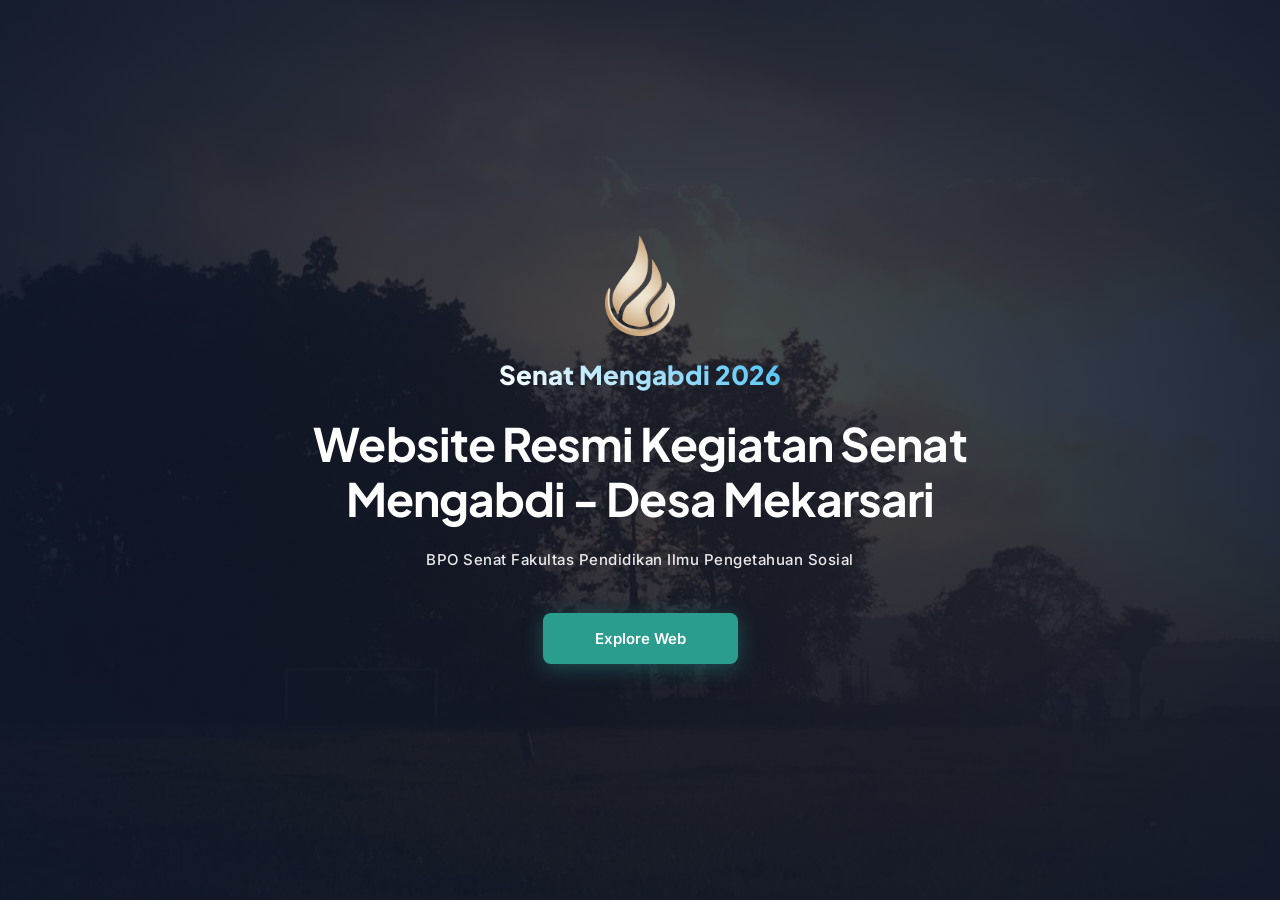
<file: index.html>
<!DOCTYPE html>
<html lang="id">
<head>
  <meta charset="UTF-8">
  <meta name="viewport" content="width=device-width, initial-scale=1.0">
  <title>WEBGIS Desa Mekarsari</title>
  <link rel="stylesheet" href="css/style.css">
</head>
<body>

  <section class="hero">
    <div class="overlay"></div>
    <div class="hero-content">
      
      <div class="hero-logo-center">
        <img src="assets/logo senat mengabdi.png" alt="Logo Senat Mengabdi" style="width: 100px; height: 100px; object-fit: contain; margin-bottom: 10px;">
        <div class="logo-text-large">Senat Mengabdi 2026</div>
      </div>

      <h2>Website Resmi Kegiatan Senat Mengabdi - Desa Mekarsari</h2>
      <p style="font-weight: 500; letter-spacing: 0.5px; color: rgba(255,255,255,0.9); margin-top: 10px;">
        BPO Senat Fakultas Pendidikan Ilmu Pengetahuan Sosial
      </p>
      
      <div class="hero-buttons" style="margin-top: 40px;">
        <a href="pages/beranda.html" class="btn-masuk-central">Explore Web</a>
      </div>
    </div>
  </section>

</body>
</html>
</file>
<file: css/style.css>
@import url('https://fonts.googleapis.com/css2?family=Inter:wght@400;500;600&family=Plus+Jakarta+Sans:wght@600;700;800&display=swap');

:root {
  --primary: #1e3a5f;
  --primary-light: #2e568a;
  --accent: #2a9d8f;
  --accent-light: #4fc3f7;
  --bg-white: #ffffff;
  --bg-gray: #f8fafc;
  --text-main: #0f172a;
  --text-muted: #64748b;
  --radius-lg: 20px;
  --radius-md: 14px;
  --radius-sm: 8px;
  --border-subtle: 1px solid rgba(15, 23, 42, 0.08);
  --shadow-sm: 0 4px 6px -1px rgba(0, 0, 0, 0.05);
  --shadow-md: 0 10px 25px -5px rgba(0, 0, 0, 0.05);
}

* {
  margin: 0;
  padding: 0;
  box-sizing: border-box;
  scroll-behavior: smooth;
}

body {
  background: var(--bg-white);
  color: var(--text-main);
  font-family: 'Inter', sans-serif;
  overflow-x: hidden;
}

h1, h2, h3, h4 {
  font-family: 'Plus Jakarta Sans', sans-serif;
  font-weight: 700;
  letter-spacing: -0.02em;
}

img {
  max-width: 100%;
  height: auto;
}

/* ==========================================================================
   STYLE HERO HALAMAN DEPAN (index.html)
   ========================================================================== */
.hero {
  min-height: 100vh;
  position: relative;
  display: flex;
  justify-content: center;
  align-items: center;
  text-align: center;
  /* KODE YANG SUDAH DIPERBAIKI DI BAWAH INI */
  background: url('../assets/BACKGROOUND/WhatsApp Image 2026-06-16 at 12.50.19 (1).jpeg') no-repeat center center/cover;
  padding: 20px;
}

.overlay {
  position: absolute;
  inset: 0;
  background: radial-gradient(circle at center, rgba(15, 23, 42, 0.75) 0%, rgba(15, 23, 42, 0.95) 100%);
  z-index: 1;
}

.hero-content {
  position: relative;
  z-index: 2;
  color: white;
  max-width: 800px;
}

.hero-logo-center {
  margin-bottom: 25px;
  display: flex;
  flex-direction: column;
  align-items: center;
  gap: 12px;
}

.hero-logo-center img {
  width: 100px;
  height: 100px;
  object-fit: contain;
}

.logo-text-large {
  font-family: 'Plus Jakarta Sans';
  font-size: 26px;
  font-weight: 800;
  background: linear-gradient(45deg, #fff, var(--accent-light));
  -webkit-background-clip: text;
  -webkit-text-fill-color: transparent;
}

.subtitle {
  color: var(--accent-light);
  font-weight: 600;
  text-transform: uppercase;
  letter-spacing: 3px;
  font-size: 12px;
  margin-bottom: 16px;
}

.hero-content h2 {
  font-size: 46px;
  line-height: 1.2;
  margin-bottom: 20px;
}

.hero-content p {
  color: rgba(255, 255, 255, 0.8);
  font-size: 15px;
  line-height: 1.8;
  margin-bottom: 35px;
}

.btn-masuk-central {
  display: inline-block;
  padding: 16px 52px;
  border-radius: var(--radius-sm);
  text-decoration: none;
  font-weight: 600;
  font-size: 15px;
  background: var(--accent);
  color: white;
  box-shadow: 0 4px 20px rgba(42, 157, 143, 0.4);
  transition: 0.2s ease-in-out;
}

.btn-masuk-central:hover {
  transform: translateY(-2px);
  background: #228074;
}

/* ==========================================================================
   STYLE NAVBAR HALAMAN INTERNAL
   ========================================================================== */
header {
  position: fixed;
  width: calc(100% - 40px);
  margin: 20px;
  top: 0;
  left: 0;
  z-index: 1000;
  backdrop-filter: blur(12px);
  background: linear-gradient(135deg, var(--primary) 0%, var(--primary-light) 100%); /* ← UBAH INI */
  border-radius: var(--radius-md);
  border: 1px solid rgba(255, 255, 255, 0.15);
  box-shadow: var(--shadow-md);
}
.navbar {
  display: flex;
  justify-content: space-between;
  align-items: center;
  padding: 14px 28px;
}

.logo-area { display: flex; align-items: center; }
.logo-placeholder-nav { display: flex; align-items: center; justify-content: center; }
.logo-placeholder-nav img { width: 38px; height: 38px; object-fit: contain; }

.logo-text {
  color: white;
  font-size: 23px; /* Ukuran teks navbar diperbesar tegas proporsional */
  font-weight: 700;
  letter-spacing: -0.01em;
  margin-left: 10px;
}

.nav-links { display: flex; gap: 20px; list-style: none; }
.nav-links a { color: rgba(255, 255, 255, 0.75); text-decoration: none; font-size: 14px; font-weight: 500; transition: 0.2s; }
.nav-links a:hover, .nav-links li.active a { color: var(--accent-light); font-weight: 600; }

/* ==========================================================================
   STYLE KONTEN UTAMA (SUBPAGE)
   ========================================================================== */
.subpage-body {
  background: var(--bg-gray);
  padding-top: 130px;
}

.main-subpage {
  max-width: 1050px; /* Acuan grid utama halaman atas */
  margin: 0 auto;
  padding: 20px 20px 40px 20px;
}

.content-section {
  background: var(--bg-white);
  padding: 36px;
  border-radius: var(--radius-lg);
  border: var(--border-subtle);
  margin-bottom: 40px;
  box-shadow: var(--shadow-sm);
}

.section-title { margin-bottom: 24px; }
.section-title h2 { font-size: 26px; color: var(--primary); margin-bottom: 6px; }
.section-title p { color: var(--text-muted); font-size: 14px; }
.paragraph-text { line-height: 1.8; font-size: 14.5px; color: #334155; }

/* Komponen Lain */
.ketuplak-card { display: flex; gap: 24px; align-items: center; background: var(--bg-gray); padding: 24px; border-radius: var(--radius-md); border: var(--border-subtle); }
.avatar-circle { width: 80px; height: 80px; background: white; border-radius: 50%; display: flex; align-items: center; justify-content: center; border: var(--border-subtle); font-size: 30px; color: var(--accent); }
.ketuplak-info h3 { font-size: 18px; }
.ketuplak-info .tag { background: var(--accent); color: white; padding: 3px 10px; font-size: 10px; border-radius: 20px; font-weight: 600; display: inline-block; margin-bottom: 6px; }
.video-box { background: #0f172a; color: rgba(255, 255, 255, 0.6); border-radius: var(--radius-md); height: 260px; display: flex; flex-direction: column; justify-content: center; align-items: center; }

.desa-description-box {
  background: var(--bg-gray);
  padding: 28px;
  border-radius: var(--radius-md);
  border: var(--border-subtle);
  line-height: 1.8;
}

/* ==========================================================================
   INTEGRASI MEGA CARD: VIDEO LANDSCAPE & DESA (SATU CARD UTUH)
   ========================================================================== */
.video-desa-mega-card {
  background: #ffffff;
  border: 1px solid rgba(15, 23, 42, 0.08);
  border-radius: 16px;
  box-shadow: 0 10px 25px -5px rgba(0, 0, 0, 0.05);
  padding: 24px;
  width: 100%;
  max-width: 1150px; 
  margin: 0 auto;
}

.mega-card-flex-container {
  display: grid;
  grid-template-columns: 1.2fr 1fr; /* Video sedikit lebih lebar agar landscape sempurna */
  gap: 24px;
  align-items: stretch; /* Memaksa tinggi area teks sama rata mengikuti tinggi video landscape */
}

.video-landscape-area, .teks-deskripsi-area {
  display: flex;
  flex-direction: column;
  border: 1px solid rgba(15, 23, 42, 0.06);
  border-radius: 10px;
  overflow: hidden;
  background: #f8fafc;
}

.area-banner-title {
  background: #1e3a5f;
  color: white;
  text-align: center;
  padding: 12px;
  font-weight: 700;
  font-size: 13px;
  letter-spacing: 0.5px;
  font-family: 'Plus Jakarta Sans', sans-serif;
}

/* Mengunci Aspek Rasio Video YouTube ke Landscape Murni (16:9) */
.video-iframe-responsive {
  position: relative;
  width: 100%;
  padding-bottom: 56.25%; /* Formula standar landscape 16:9 */
  height: 0;
  flex: 1;
}

.video-iframe-responsive iframe {
  position: absolute;
  top: 0;
  left: 0;
  width: 100%;
  height: 100%;
  border: none;
}

.teks-scroll-content {
  padding: 20px;
  display: flex;
  flex-direction: column;
  gap: 12px;
  justify-content: center; /* Membuat teks rata tengah vertikal sejajar video */
  flex: 1;
}

.teks-scroll-content p {
  font-size: 13.5px;
  color: #334155;
  line-height: 1.6;
  margin: 0 0 8px 0;
}

.desa-source-dashed {
  font-size: 11px;
  color: #64748b;
  font-style: italic;
  margin-top: 8px;
  border-top: 1px dashed rgba(15, 23, 42, 0.08);
  padding-top: 8px;
}

/* Responsif Tablet & HP */
@media (max-width: 850px) {
  .mega-card-flex-container {
    grid-template-columns: 1fr;
  }
}
}
.stats-grid { display: flex; gap: 20px; justify-content: center; flex-wrap: wrap; }
.stat-box { background: var(--bg-gray); padding: 24px; flex: 1; min-width: 220px; border-radius: var(--radius-md); text-align: center; border: var(--border-subtle); }
.stat-box h3 { font-size: 34px; color: var(--primary); margin-bottom: 4px; }
.stat-box p { font-size: 13px; color: var(--text-muted); }
.kegiatan-stack { display: flex; flex-direction: column; gap: 16px; }
.horizontal-card { background: var(--bg-gray); border: var(--border-subtle); padding: 20px; border-radius: var(--radius-md); display: flex; gap: 16px; align-items: start; }
.icon-container i { font-size: 18px; color: var(--accent); background: rgba(42, 157, 143, 0.1); padding: 10px; border-radius: var(--radius-sm); }

.activity-cards-container {
  display: flex;
  flex-direction: column;
  gap: 20px;
}

.activity-card-white {
  background: #ffffff;
  border: var(--border-subtle);
  padding: 32px;
  border-radius: var(--radius-md);
  box-shadow: 0 2px 4px rgba(0, 0, 0, 0.04);
  display: flex;
  flex-direction: column;
  gap: 16px;
}

.activity-header {
  display: flex;
  gap: 16px;
  align-items: center;
}

.activity-icon {
  width: 50px;
  height: 50px;
  display: flex;
  align-items: center;
  justify-content: center;
  background: rgba(42, 157, 143, 0.15);
  border-radius: var(--radius-md);
  flex-shrink: 0;
}

.activity-icon i {
  font-size: 24px;
  color: var(--accent);
}

.activity-header h3 {
  font-size: 18px;
  color: var(--primary);
  margin: 0;
}

.activity-content p {
  margin: 0;
  line-height: 1.7;
  color: #334155;
}

/* HEADER KEGIATAN CARD */
.kegiatan-header-section {
  background: #ffffff;
  border: var(--border-subtle);
  padding: 40px 28px;
  border-radius: var(--radius-lg);
  box-shadow: var(--shadow-sm);
  text-align: center;
  margin-bottom: 24px;
}

.kegiatan-header-section h2 {
  font-size: 48px;
  color: var(--primary);
  margin: 0;
  font-weight: 800;
  font-family: 'Plus Jakarta Sans', sans-serif;
}

/* d CARD STYLING */
.divisi-card {
  background: #ffffff;
  border: var(--border-subtle);
  padding: 32px;
  border-radius: var(--radius-lg);
  box-shadow: var(--shadow-sm);
  display: flex;
  flex-direction: column;
  gap: 24px;
  margin-bottom: 24px;
}

.divisi-card-title {
  font-size: 28px;
  color: var(--primary);
  font-weight: 700;
  font-family: 'Plus Jakarta Sans', sans-serif;
  margin: 0;
  text-align: center;
  padding-bottom: 16px;
  border-bottom: 2px solid var(--accent);
}

.kegiatan-items {
  display: flex;
  flex-direction: column;
  gap: 30px;
}

/* DIVISI STYLING */
.activity-divisi {
  display: flex;
  flex-direction: column;
  gap: 30px;
  margin-bottom: 32px;
}

.divisi-title {
  font-size: 22px;
  color: var(--primary);
  font-weight: 700;
  font-family: 'Plus Jakarta Sans', sans-serif;
  margin: 0 0 16px 0;
  padding-bottom: 12px;
  border-bottom: 2px solid var(--accent);
}

.activity-subtitle {
  font-size: 16px;
  color: var(--primary);
  font-weight: 600;
  font-family: 'Plus Jakarta Sans', sans-serif;
  margin: 0 0 20px 0;
}

/* CAROUSEL STYLING */
.carousel-container {
  display: flex;
  flex-direction: column;
  gap: 16px;
  width: 100%;
}

.carousel-wrapper {
  position: relative;
  width: 100%;
  height: 600px;
  border-radius: var(--radius-md);
  overflow: hidden;
  background: #f0f0f0;
}

.carousel-slides {
  display: flex;
  height: 100%;
  transition: transform 0.3s ease-in-out;
}

.carousel-slides img {
  width: 100%;
  height: 100%;
  object-fit: cover;
  flex-shrink: 0;
}

.carousel-nav {
  position: absolute;
  top: 50%;
  transform: translateY(-50%);
  background: rgba(0, 0, 0, 0.5);
  color: white;
  border: none;
  padding: 12px 16px;
  font-size: 20px;
  cursor: pointer;
  border-radius: var(--radius-sm);
  transition: background 0.2s;
  z-index: 10;
}

.carousel-nav:hover {
  background: rgba(0, 0, 0, 0.8);
}

.carousel-prev {
  left: 12px;
}

.carousel-next {
  right: 12px;
}

/* DOTS STYLING */
.carousel-dots {
  display: flex;
  justify-content: center;
  gap: 8px;
}

.dot {
  width: 10px;
  height: 10px;
  border-radius: 50%;
  background: #ccc;
  cursor: pointer;
  transition: background 0.2s;
}

.dot.active {
  background: var(--accent);
  width: 12px;
  height: 12px;
}
.galeri-pure-grid { display: grid; grid-template-columns: repeat(auto-fit, minmax(260px, 1fr)); gap: 20px; }
.galeri-card { position: relative; border-radius: var(--radius-md); overflow: hidden; border: var(--border-subtle); aspect-ratio: 4 / 3; }
.galeri-card img { width: 100%; height: 100%; object-fit: cover; transition: 0.3s; }
.galeri-card:hover img { transform: scale(1.04); }
.galeri-text { position: absolute; bottom: 0; width: 100%; background: linear-gradient(transparent, rgba(0,0,0,0.85)); color: white; padding: 12px; font-size: 13px; text-align: center; }

/* ==========================================================================
   PENGAMEN UTAMA PORTAL PETA (MENGEMBALIKAN FUNGSI MAP)
   ========================================================================== */
.map-container { display: grid; grid-template-columns: 280px 1fr; gap: 20px; }
.map-sidebar { background: var(--bg-gray); padding: 20px; border-radius: var(--radius-md); border: var(--border-subtle); }
.map-sidebar h3 { font-size: 15px; margin-bottom: 10px; }
.map-sidebar ul { list-style: none; font-size: 13px; }
.map-sidebar li { padding: 6px 0; border-bottom: 1px solid rgba(0,0,0,0.04); }

/* Peta Wajib Dikunci Tinggi Ukurannya di Sini */
#map { 
  width: 100%; 
  height: 500px !important; 
  border-radius: var(--radius-md); 
  border: var(--border-subtle); 
  box-shadow: var(--shadow-sm);
  background: #e5e7eb;
  margin-bottom: 24px;
}

/* ==========================================================================
   WEATHER DISPLAY SECTION - BAWAH PETA
   ========================================================================== */
.weather-display {
  margin-top: 30px;
  animation: slideInUp 0.6s ease-out;
}

.weather-container {
  background: linear-gradient(135deg, var(--primary) 0%, var(--primary-light) 100%);
  border-radius: var(--radius-lg);
  padding: 20px;
  color: white;
  box-shadow: var(--shadow-md);
}

.weather-header {
  display: flex;
  justify-content: space-between;
  align-items: center;
  margin-bottom: 16px;
  padding-bottom: 12px;
  border-bottom: 1px solid rgba(255, 255, 255, 0.3);
  gap: 12px;
}

.weather-header h3 {
  font-size: 16px;
  margin: 0;
  color: white;
  font-family: 'Plus Jakarta Sans', sans-serif;
  font-weight: 700;
}

.weather-time {
  font-size: 11px;
  color: rgba(255, 255, 255, 0.8);
  font-weight: 500;
  white-space: nowrap;
  flex-shrink: 0;
}

.weather-grid {
  display: grid;
  grid-template-columns: repeat(3, 1fr);
  gap: 12px;
}

.weather-card {
  background: rgba(255, 255, 255, 0.1);
  border: 1px solid rgba(255, 255, 255, 0.25);
  border-radius: var(--radius-md);
  padding: 14px 16px;
  display: flex;
  align-items: center;
  gap: 12px;
  transition: all 0.3s ease;
}

.weather-card:hover {
  background: rgba(255, 255, 255, 0.18);
  transform: translateY(-2px);
}

.weather-icon {
  width: 42px;
  height: 42px;
  border-radius: var(--radius-sm);
  display: flex;
  align-items: center;
  justify-content: center;
  flex-shrink: 0;
}

.weather-svg {
  width: 22px;
  height: 22px;
  stroke-width: 2;
}

.temperature-card .weather-icon { background: rgba(255, 107, 107, 0.25); }
.temperature-card .weather-svg  { color: #ef5350; }

.condition-card .weather-icon   { background: rgba(255, 193, 7, 0.2); }
.condition-card .weather-svg    { color: #fbc02d; }

.humidity-card .weather-icon    { background: rgba(79, 195, 247, 0.2); }
.humidity-card .weather-svg     { color: #29b6f6; }

.wind-card .weather-icon        { background: rgba(42, 157, 143, 0.2); }
.wind-card .weather-svg         { color: #26897b; }

.uv-card .weather-icon          { background: rgba(255, 152, 0, 0.2); }
.uv-card .weather-svg           { color: #f57c00; }

.visibility-card .weather-icon  { background: rgba(76, 175, 80, 0.2); }
.visibility-card .weather-svg   { color: #388e3c; }

.weather-info {
  display: flex;
  flex-direction: column;
  gap: 3px;
  min-width: 0;
}

.weather-label {
  font-size: 10px;
  color: rgba(255, 255, 255, 0.75);
  font-weight: 600;
  text-transform: uppercase;
  letter-spacing: 0.8px;
  white-space: nowrap;
}

.weather-value {
  font-size: 14px;
  font-weight: 700;
  color: white;
  font-family: 'Plus Jakarta Sans', sans-serif;
  white-space: nowrap;
}

@keyframes slideInUp {
  from { opacity: 0; transform: translateY(20px); }
  to   { opacity: 1; transform: translateY(0); }
}

@media (max-width: 768px) {
  .weather-grid {
    grid-template-columns: repeat(2, 1fr);
  }

  .weather-header {
    flex-direction: column;
    align-items: flex-start;
    gap: 4px;
  }

  .weather-card {
    padding: 12px 14px;
  }
}
/* ==========================================================================
   STYLE FOOTER FINAL: FIXED & AMAN
   ========================================================================== */
.site-footer {
  /* match header / weather card blue theme */
  background: linear-gradient(135deg, var(--primary) 0%, var(--primary-light) 100%);
  padding: 20px 0;
  width: 100%;
  border-top: 1px solid rgba(255, 255, 255, 0.06);
}

.footer-container {
  max-width: 100% !important; /* Paksa container melebar 100% memenuhi monitor */
  margin: 0;                  /* Hilangkan auto margin agar tidak berada di tengah */
  padding-top: 0;
  padding-bottom: 0;
  padding-right: 40px;        /* Jarak aman untuk teks sebelah kanan */
  padding-left: 0 !important; /* KUNCI UTAMA: Biar kartu putih mepet 0px ke kiri layar */
  display: flex;
  justify-content: space-between; 
  align-items: center;
  flex-wrap: wrap;
  gap: 40px;                  /* Jarak antara kartu dengan teks kanan */
  width: 100%;
}

/* Kartu Putih Ramping */
.footer-white-badge {
  background: #ffffff !important;
  padding: 16px 20px;
  border-radius: 14px;
  display: flex;
  flex-direction: column;
  gap: 12px;
  width: 100%;
  max-width: 390px;    
  box-shadow: 0 8px 20px rgba(0, 0, 0, 0.15);
  margin-left: 0 !important; /* Paksa nempel kiri di dalam container */
}

/* Kartu Putih Ramping */
.footer-white-badge {
  background: #ffffff !important;
  padding: 16px 24px;
  /* Mengubah border-radius agar bagian kiri atas & bawah rata tegak lurus dengan pinggiran layar */
  border-radius: 0 14px 14px 0 !important; 
  display: flex;
  flex-direction: column;
  gap: 12px;
  width: 100%;
  max-width: 410px;    
  box-shadow: 5px 8px 20px rgba(0, 0, 0, 0.15);
  margin-left: 0 !important;  /* Memastikan menempel total tanpa celah */
}
/* Ini khusus untuk baris logo kecil di bawah (BPO & UPI) */
.badge-row {
  display: flex;
  align-items: center;
  gap: 14px;
}

/* CSS ini dikunci HANYA untuk dua logo kecil di bawah */
.badge-row img, 
.badge-row img.upi-size {
  width: 55px !important; 
  height: 55px !important;
  object-fit: contain !important;
  flex-shrink: 0;
}

.badge-text h4 {
  font-size: 14px;
  color: #0f172a;
  font-weight: 700;
  font-family: 'Plus Jakarta Sans', sans-serif;
  margin: 0;
  line-height: 1.3;
}

.badge-text p {
  font-size: 11.5px;
  color: #64748b;
  font-weight: 500;
  margin: 0;
}

.badge-cp-right {
  display: flex;
  flex-direction: column;
  gap: 8px;
  text-align: left;
}

.badge-cp-item {
  display: flex;
  flex-direction: column;
  gap: 4px;
}

.badge-cp-item span { font-size: 11px; color: rgba(255,255,255,0.8); display: block; font-weight: 600; }
.badge-cp-item a { color: rgba(255,255,255,0.9); font-size: 13px; text-decoration: none; font-weight: 600; display: flex; align-items: center; gap: 6px; transition: 0.2s; }
.badge-cp-item a:hover { color: var(--accent-light); }

/* Teks Informasi Samping */
.footer-meta-outside {
  color: rgba(255, 255, 255, 0.9);
  font-size: 12.5px;
  line-height: 1.6;
  max-width: 500px;
  text-align: left;
}

/* Garis & Teks Copyright Paling Bawah */
.bottom-copyright-dark {
  width: 100%;
  text-align: center;
  border-top: 1px solid rgba(255, 255, 255, 0.06);
  margin-top: 15px;
  padding-top: 15px;
  font-size: 11px;
  color: rgba(255, 255, 255, 0.85);
}

.fade-in { animation: fadeIn 0.5s ease-out; }
@keyframes fadeIn { from { opacity: 0; transform: translateY(10px); } to { opacity: 1; transform: translateY(0); } }

/* Styling Tambahan Carousel Beranda */
.slide-item {
  width: 100%;
  height: 100%;
  flex-shrink: 0;
  position: relative;
}

.slide-item a {
  display: block;
  width: 100%;
  height: 100%;
}

.slide-title-overlay {
  position: absolute;
  top: 0;
  left: 0;
  width: 100%;
  background: rgba(15, 44, 59, 0.85);
  color: #ffffff;
  padding: 8px 12px;
  font-size: 12px;
  font-weight: 600;
  text-align: center;
  z-index: 5;
  font-family: 'Plus Jakarta Sans', sans-serif;
  letter-spacing: 0.5px;
}
/* ==========================================================================
   STYLE CAROUSEL GALERI FULL-SCREEN / FULL-WIDTH 100% MONITOR
   ========================================================================== */

/* Wrapper utama halaman galeri melompati pembatas max-width */
.galeri-fullpage-wrapper {
  width: 100%;
  margin-top: 20px;
  padding-bottom: 60px;
}

/* Saf/Baris per divisi kegiatan */
.galeri-saf-row {
  width: 100%;
  padding: 50px 0;
  display: flex;
  flex-direction: column;
  align-items: center;
  border-bottom: 1px solid rgba(15, 23, 42, 0.06);
}

/* Container slider wajib 100% tanpa padding kanan-kiri */
.carousel-container-full {
  width: 100%;
  position: relative;
  display: flex;
  flex-direction: column;
  gap: 20px;
}

/* Pembungkus area foto bertingkat murni landscape */
.carousel-wrapper-full {
  position: relative;
  width: 100%;
  height: 640px; /* Kunci tinggi display foto agar seragam di layar monitor */
  overflow: hidden;
  box-shadow: 0 10px 30px rgba(0,0,0,0.1);
}

/* Track geser foto baris horizontal */
.carousel-slides-full {
  display: flex;
  height: 100%;
  width: 100%;
  transition: transform 0.4s cubic-bezier(0.25, 1, 0.5, 1);
}

/* Item per lembar foto */
.slide-item-full {
  width: 100%;
  height: 100%;
  flex-shrink: 0;
  position: relative;
}

/* Foto diatur penuh dan dipotong proporsional modern */
.slide-item-full img {
  width: 100%;
  height: 100%;
  object-fit: cover;
  pointer-events: none;
}

/* JUDUL OVERLAY DI BAGIAN ATAS DALAM FOTO */
.slide-header-overlay {
  position: absolute;
  top: 0;
  left: 0;
  width: 100%;
  /* Gradasi gelap dari atas ke bawah agar teks putih terbaca sangat jelas */
  background: linear-gradient(to bottom, rgba(15, 30, 54, 0.9) 0%, rgba(15, 30, 54, 0.4) 70%, transparent 100%);
  color: #ffffff;
  padding: 24px 40px;
  font-family: 'Plus Jakarta Sans', sans-serif;
  font-size: 22px;
  font-weight: 700;
  letter-spacing: 0.5px;
  z-index: 10;
  text-shadow: 0 2px 4px rgba(0,0,0,0.5);
}

/* TOMBOL NAVIGASI PANAH KANAN KIRI */
.nav-full {
  position: absolute;
  top: 50%;
  transform: translateY(-50%);
  background: rgba(30, 58, 95, 0.7); /* Warna primary transparan */
  backdrop-filter: blur(4px);
  color: #ffffff;
  border: 1px solid rgba(255,255,255,0.2);
  width: 50px;
  height: 60px;
  font-size: 22px;
  cursor: pointer;
  z-index: 15;
  transition: all 0.2s ease;
  display: flex;
  align-items: center;
  justify-content: center;
}

.nav-full:hover {
  background: rgba(42, 157, 143, 0.9); /* Berubah warna accent saat dihover */
  width: 55px;
}

.prev-full { left: 0; border-radius: 0 8px 8px 0; }
.next-full { right: 0; border-radius: 8px 0 0 8px; }

/* INDIKATOR BULATAN DOTS BAWAH FOTO */
.dots-container-full {
  display: flex;
  justify-content: center;
  align-items: center;
  gap: 10px;
  width: 100%;
}

.dots-container-full .dot-f {
  width: 12px;
  height: 12px;
  border-radius: 50%;
  background: rgba(15, 23, 42, 0.2);
  cursor: pointer;
  transition: all 0.2s ease;
}

.dots-container-full .dot-f.active {
  background: var(--accent); /* Warna aktif hijau toska */
  transform: scale(1.2);
  box-shadow: 0 0 8px rgba(42, 157, 143, 0.5);
}

/* ==========================================================================
   WARNA LATAR BELAKANG UNTUK TIAP SAF / BARIS FOTO
   ========================================================================== */
.row-bg-blue  { background-color: #f1f5f9; } /* Abu-abu kebiruan terang */
.row-bg-green { background-color: #f0fdf4; } /* Hijau mint super lembut */

/* Responsif Layar Monitor Kecil / Tablet / HP */
@media (max-width: 900px) {
  .carousel-wrapper-full { height: 450px; }
  .slide-header-overlay { font-size: 18px; padding: 16px 20px; }
}
@media (max-width: 600px) {
  .carousel-wrapper-full { height: 320px; }
  .slide-header-overlay { font-size: 14px; padding: 12px 15px; }
  .nav-full { width: 35px; height: 45px; font-size: 14px; }
}
/* ==========================================================================
   STYLE TAMBAHAN: INFORMASI GESER DAN VALIDASI 15 DOTS GALERI
   ========================================================================== */

/* Komponen Teks Informasi Geser di Atas Slider */
.info-geser-nav {
  width: 100%;
  max-width: 1150px;
  margin: 0 auto 8px auto;
  padding: 0 40px;
  font-size: 13px;
  color: var(--text-muted);
  font-weight: 500;
  display: flex;
  align-items: center;
  gap: 8px;
  letter-spacing: 0.3px;
}

.info-geser-nav i {
  color: var(--accent);
  animation: handPulse 1.5s infinite ease-in-out;
}

/* Kustomisasi Dots Container agar menampung 15 bulatan dengan rapi */
.dots-container-full {
  display: flex;
  justify-content: center;
  align-items: center;
  gap: 6px;
  width: 100%;
  padding: 10px 20px;
  flex-wrap: wrap; /* Mengamankan dots agar turun otomatis jika layar HP terlalu kecil */
}

.dots-container-full .dot-f {
  width: 10px;
  height: 10px;
  border-radius: 50%;
  background: rgba(15, 23, 42, 0.15);
  cursor: pointer;
  transition: all 0.25s cubic-bezier(0.4, 0, 0.2, 1);
}

.dots-container-full .dot-f.active {
  background: var(--accent) !important;
  transform: scale(1.25);
  width: 18px; /* Membuat bentuk dot aktif menjadi lonjong modern */
  border-radius: 6px;
}

/* Animasi mengayun ikon tangan petunjuk */
@keyframes handPulse {
  0%, 100% { transform: translateY(0) scale(1); opacity: 0.8; }
  50% { transform: translateY(-2px) scale(1.1); opacity: 1; }
}

/* Optimalisasi jarak render monitor HP */
@media (max-width: 768px) {
  .info-geser-nav {
    padding: 0 20px;
    font-size: 11px;
  }
  .dots-container-full .dot-f {
    width: 8px;
    height: 8px;
  }
  .dots-container-full .dot-f.active {
    width: 14px;
  }
}

/* ==========================================================================
   STYLE LAYOUT MAP & LEGENDA KUSTOM CSS
   ========================================================================== */

/* Wrapper pembungkus agar map dan legenda berdampingan horizontal */
.map-layout-container {
  display: flex;
  gap: 20px;
  width: 100%;
  height: 600px; /* Tinggi seragam */
  margin-top: 20px;
}

/* Set lebar peta agar fleksibel mengambil sisa ruang */
#map {
  flex: 1;
  height: 100%;
  border-radius: var(--radius-md);
  border: var(--border-subtle);
  box-shadow: var(--shadow-sm);
  z-index: 1;
}

/* Panel Legenda Kustom di Samping Peta */
.custom-legend-panel {
  width: 320px;
  height: 100%;
  background: var(--bg-white);
  border-radius: var(--radius-md);
  border: var(--border-subtle);
  box-shadow: var(--shadow-md);
  display: flex;
  flex-direction: column;
  overflow: hidden;
  font-family: 'Inter', sans-serif;
}

/* Bagian Atas Legenda */
.legend-header {
  padding: 20px;
  background: var(--primary);
  color: #ffffff;
}

.legend-header h3 {
  font-family: 'Plus Jakarta Sans', sans-serif;
  font-size: 16px;
  font-weight: 700;
  margin-bottom: 4px;
  display: flex;
  align-items: center;
  gap: 8px;
}

.legend-header p {
  font-size: 12px;
  color: rgba(255, 255, 255, 0.75);
}

/* Bagian Isi Kontrol Layer */
.legend-body {
  padding: 20px;
  overflow-y: auto;
  display: flex;
  flex-direction: column;
  gap: 20px;
}

.legend-group h4 {
  font-size: 13px;
  font-weight: 600;
  color: var(--text-main);
  margin-bottom: 10px;
  text-transform: uppercase;
  letter-spacing: 0.5px;
  border-bottom: 2px solid #f1f5f9;
  padding-bottom: 5px;
}

/* Item Opsi Kontrol (Label) */
.control-item {
  display: flex;
  align-items: center;
  gap: 10px;
  font-size: 13.5px;
  color: #334155;
  padding: 8px 6px;
  cursor: pointer;
  border-radius: var(--radius-sm);
  transition: background 0.2s;
}

.control-item:hover {
  background: #f8fafc;
}

/* Styling Elemen Kotak/Bulatan Indikator Simbol Legenda */
.custom-checkbox {
  width: 16px;
  height: 16px;
  border: 2px solid #cbd5e1;
  border-radius: 4px;
  display: inline-block;
}

.custom-radio {
  width: 16px;
  height: 16px;
  border: 2px solid var(--primary);
  border-radius: 50%;
  display: inline-block;
}

/* Mengubah visual saat input tercentang */
input[type="checkbox"]:checked + .custom-checkbox {
  background-color: var(--accent);
  border-color: var(--accent);
}

input[type="radio"]:checked + .custom-radio {
  background-color: var(--primary);
  box-shadow: inset 0 0 0 3px #ffffff;
}

.custom-checkbox-marker {
  font-size: 14px;
}

/* Sembunyikan elemen input bawaan browser agar hanya simbol CSS kita yang muncul */
.control-item input {
  display: none;
}

/* Responsivitas pada layar handphone/tablet (Legenda pindah ke bawah peta) */
@media (max-width: 992px) {
  .map-layout-container {
    flex-direction: column;
    height: auto;
  }
  #map {
    height: 450px;
    width: 100%;
  }
  .custom-legend-panel {
    width: 100%;
    height: auto;
  }
}
/* Styling tombol checkbox tematik agar berbentuk opsi lingkaran seragam basemap */
.custom-radio-checkbox {
  width: 16px;
  height: 16px;
  border: 2px solid var(--primary);
  border-radius: 50%;
  display: inline-block;
  position: relative;
  transition: all 0.2s ease;
}

/* Penanda isi lingkaran saat dicentang aktif */
input[type="checkbox"]:checked + .custom-radio-checkbox {
  background-color: var(--primary);
  box-shadow: inset 0 0 0 3px #ffffff;
}
<style>
    .divisi-card-small {
      background: #ffffff; 
      border: 1px solid rgba(15, 23, 42, 0.08); 
      border-radius: 12px; 
      padding: 16px; 
      box-shadow: 0 4px 6px -1px rgba(0, 0, 0, 0.05); 
      display: flex; 
      flex-direction: column; 
      gap: 14px;
    }
    .divisi-title-box {
      background: linear-gradient(135deg, #1e3a5f 0%, #2e568a 100%); 
      color: white; 
      text-align: center; 
      padding: 10px; 
      border-radius: 6px; 
      font-weight: 700; 
      font-size: 13px; 
      width: 100%; 
      letter-spacing: 0.5px; 
      font-family: 'Plus Jakarta Sans', sans-serif;
    }
    @media (max-width: 992px) {
      .galeri-pure-grid { grid-template-columns: repeat(2, 1fr) !important; }
    }
    @media (max-width: 600px) {
      .galeri-pure-grid { grid-template-columns: 1fr !important; }
    }
    
/* ==========================================================================
   COMPREHENSIVE RESPONSIVE MEDIA QUERIES FOR ALL DEVICES
   ========================================================================== */

/* ===== MOBILE PORTRAIT (320px - 480px) ===== */
@media (max-width: 480px) {
  /* Header & Navigation */
  header {
    width: calc(100% - 16px);
    margin: 8px;
    padding: 0;
  }
  
  .navbar {
    padding: 10px 12px;
    flex-direction: column;
    gap: 10px;
    align-items: center;
  }
  
  .logo-area {
    width: 100%;
    justify-content: center;
    flex-wrap: wrap;
  }
  
  .logo-placeholder-nav img {
    width: 32px !important;
    height: 32px !important;
  }
  
  .logo-text {
    font-size: 14px;
    margin-left: 6px;
    white-space: nowrap;
    overflow: hidden;
    text-overflow: ellipsis;
  }
  
  .nav-links {
    gap: 6px;
    font-size: 11px;
    flex-wrap: wrap;
    justify-content: center;
    width: 100%;
  }
  
  .nav-links li {
    flex: 0 1 auto;
  }
  
  .nav-links a {
    padding: 4px 8px;
    border-radius: 4px;
    transition: 0.2s;
  }
  
  .nav-links a:hover, .nav-links li.active a {
    background: rgba(255, 255, 255, 0.1);
  }
  
  /* Main Content */
  .subpage-body {
    padding-top: 100px;
  }
  
  .main-subpage {
    padding: 12px 12px 20px 12px;
  }
  
  /* Video Section */
  .video-intro-section {
    padding: 20px !important;
    gap: 20px !important;
    flex-direction: column !important;
  }
  
  .video-explanation h3 {
    font-size: 14px !important;
  }
  
  .paragraph-text {
    font-size: 12px !important;
  }
  
  /* Section Titles */
  .content-section {
    padding: 16px;
    margin-bottom: 20px;
  }
  
  .section-title h2 {
    font-size: 18px;
  }
  
  /* Carousel */
  .carousel-wrapper {
    height: 200px !important;
  }
  
  .carousel-nav {
    padding: 8px 12px;
    font-size: 14px;
  }
  
  .slide-title-overlay {
    font-size: 10px;
    padding: 6px 8px;
  }
  
  /* Hero */
  .hero-content h2 {
    font-size: 24px;
  }
  
  .hero-content p {
    font-size: 12px;
  }
  
  .btn-masuk-central {
    padding: 12px 28px;
    font-size: 12px;
  }
  
  /* Card Layouts */
  .gambaran-umum-box {
    padding: 16px !important;
    gap: 16px !important;
  }
  
  .logo-circle-inner {
    width: 140px !important;
    height: 140px !important;
  }
  
  .avatar-circle {
    width: 120px !important;
    height: 120px !important;
  }
  
  /* Footer */
  .footer-container {
    padding-right: 16px;
    gap: 16px;
    flex-direction: column;
  }
  
  .footer-white-badge {
    max-width: 100%;
    border-radius: 12px 12px 12px 12px !important;
  }
  
  .badge-row img {
    width: 45px !important;
    height: 45px !important;
  }
  
  /* Map Layout - Mobile */
  .map-layout-container {
    flex-direction: column;
    height: auto;
    gap: 12px;
  }
  
  #map {
    height: 250px !important;
    width: 100% !important;
  }
  
  .custom-legend-panel {
    width: 100% !important;
    height: auto !important;
  }
  
  .legend-body {
    max-height: 250px;
  }
  
  /* Weather Grid */
  .weather-grid {
    grid-template-columns: repeat(2, 1fr) !important;
    gap: 12px !important;
  }
  
  .weather-card {
    padding: 12px !important;
  }
  
  .weather-icon {
    width: 36px !important;
    height: 36px !important;
  }
  
  /* Sections */
  .gambaran-umum-box {
    flex-direction: column !important;
    gap: 20px !important;
    padding: 20px !important;
  }
  
  .gambaran-logo-col {
    flex: 1 !important;
    min-width: 100% !important;
  }
  
  .logo-circle-inner {
    width: 150px !important;
    height: 150px !important;
  }
  
  .gambaran-text-col {
    flex: 1 !important;
    min-width: 100% !important;
  }
  
  .ketuplak-section-container {
    padding: 16px !important;
    flex-direction: column !important;
  }
  
  .avatar-circle {
    float: none !important;
    margin-right: 0 !important;
    margin-bottom: 16px !important;
    width: 140px !important;
    height: 140px !important;
  }
}

/* ===== MOBILE LANDSCAPE & SMALL TABLET (481px - 768px) ===== */
@media (max-width: 768px) {
  /* Header */
  header {
    width: calc(100% - 24px);
    margin: 12px;
    padding: 0;
  }
  
  .navbar {
    padding: 12px 16px;
    flex-wrap: wrap;
    gap: 12px;
  }
  
  .logo-area {
    flex: 1 1 auto;
    min-width: 150px;
  }
  
  .logo-text {
    font-size: 16px;
  }
  
  .nav-links {
    gap: 10px;
    font-size: 12px;
    flex: 1 1 100%;
    justify-content: center;
    flex-wrap: wrap;
  }
  
  /* Main Content */
  .subpage-body {
    padding-top: 110px;
  }
  
  .main-subpage {
    max-width: 100%;
    padding: 16px;
  }
  
  /* Map Layout - Tablet */
  .map-layout-container {
    flex-direction: column;
    height: auto;
    gap: 16px;
  }
  
  #map {
    height: 350px !important;
    width: 100% !important;
  }
  
  .custom-legend-panel {
    width: 100% !important;
    height: auto !important;
  }
  
  .legend-body {
    max-height: 300px;
  }
  
  /* Weather Grid */
  .weather-grid {
    grid-template-columns: repeat(3, 1fr) !important;
    gap: 14px !important;
  }
  
  /* Sections */
  .gambaran-umum-box {
    flex-direction: column !important;
    gap: 24px !important;
    padding: 24px !important;
  }
  
  .gambaran-logo-col {
    flex: 1 !important;
    min-width: 100% !important;
  }
  
  .logo-circle-inner {
    width: 180px !important;
    height: 180px !important;
  }
  
  .gambaran-text-col {
    flex: 1 !important;
    min-width: 100% !important;
  }
  
  .ketuplak-section-container {
    padding: 20px !important;
  }
  
  .avatar-circle {
    width: 160px !important;
    height: 160px !important;
  }
  
  /* Section Layout */
  .video-intro-section {
    padding: 24px !important;
    flex-direction: column !important;
  }
  
  .video-container {
    flex: 1 !important;
    min-width: 100% !important;
  }
  
  .video-explanation {
    flex: 1 !important;
    min-width: 100% !important;
  }
  
  /* Carousel */
  .carousel-wrapper {
    height: 300px;
  }
  
  .carousel-wrapper-full {
    height: 350px;
  }
  
  /* Video Desa Mega Card */
  .mega-card-flex-container {
    grid-template-columns: 1fr !important;
  }
  
  /* Gambaran Section */
  .gambaran-umum-box {
    padding: 24px !important;
    flex-direction: column !important;
  }
  
  .gambaran-logo-col {
    flex: 1 !important;
  }
  
  .gambaran-text-col {
    flex: 1 !important;
  }
  
  .logo-circle-inner {
    width: 180px !important;
    height: 180px !important;
  }
  
  /* Stats Grid */
  .stats-grid {
    flex-direction: column;
    align-items: stretch;
  }
  
  .stat-box {
    flex: 1 !important;
    min-width: 100% !important;
  }
  
  /* Galeri Grid */
  .galeri-pure-grid {
    grid-template-columns: repeat(2, 1fr);
    gap: 16px;
  }
  
  .galeri-pure-grid-p2m {
    grid-template-columns: repeat(2, 1fr);
    gap: 16px;
  }
  
  /* Map Layout */
  .map-layout-container {
    flex-direction: column;
    height: auto;
  }
  
  #map {
    height: 350px;
  }
  
  .custom-legend-panel {
    width: 100%;
  }
  
  /* Footer */
  .footer-container {
    flex-direction: column;
    padding-right: 20px;
  }
  
  .footer-white-badge {
    max-width: 100%;
  }
  
  .footer-meta-outside {
    max-width: 100%;
  }
  
  .badge-cp-right {
    width: 100%;
  }
  
  /* Weather Grid */
  .weather-grid {
    grid-template-columns: repeat(2, 1fr);
  }
}

/* ===== TABLET LANDSCAPE & SMALL DESKTOP (769px - 1024px) ===== */
@media (max-width: 1024px) {
  /* Header */
  header {
    width: calc(100% - 28px);
    margin: 14px;
  }
  
  .navbar {
    padding: 12px 20px;
    flex-wrap: wrap;
  }
  
  .logo-text {
    font-size: 18px;
  }
  
  .nav-links {
    gap: 12px;
    font-size: 13px;
    flex-wrap: wrap;
  }
  
  /* Main Content */
  .main-subpage {
    max-width: 100%;
    padding: 24px;
  }
  
  /* Section Layout */
  .video-intro-section {
    padding: 32px !important;
  }
  
  /* Carousel */
  .carousel-wrapper {
    height: 400px;
  }
  
  .carousel-wrapper-full {
    height: 450px;
  }
  
  /* Map Layout - Medium Devices */
  .map-layout-container {
    flex-direction: column;
    height: auto;
    gap: 16px;
  }
  
  #map {
    height: 400px !important;
    width: 100% !important;
  }
  
  .custom-legend-panel {
    width: 100% !important;
    height: auto !important;
  }
  
  /* Galeri Grid */
  .galeri-pure-grid {
    grid-template-columns: repeat(3, 1fr);
    gap: 18px;
  }
  
  .galeri-pure-grid-p2m {
    grid-template-columns: repeat(3, 1fr);
    gap: 18px;
  }
  
  /* Hero */
  .hero-content h2 {
    font-size: 36px;
  }
  
  /* Mega Card */
  .mega-card-flex-container {
    grid-template-columns: 1.2fr 1fr;
    gap: 20px;
  }
  
  /* Weather Grid */
  .weather-grid {
    grid-template-columns: repeat(3, 1fr);
  }
}

/* ===== DESKTOP (1025px+) ===== */
@media (min-width: 1025px) {
  /* Everything is optimized for desktop as is */
  .hero-content h2 {
    font-size: 46px;
  }
  
  /* Map Layout - Desktop */
  .map-layout-container {
    flex-direction: row;
    height: 600px;
    gap: 20px;
  }
  
  #map {
    height: 100% !important;
    flex: 1;
  }
  
  .custom-legend-panel {
    width: 320px !important;
    height: 100% !important;
  }
  
  /* Sections - Desktop */
  .gambaran-umum-box {
    flex-direction: row !important;
    gap: 40px !important;
    padding: 40px !important;
  }
  
  .gambaran-logo-col {
    flex: 1 !important;
    min-width: 240px !important;
  }
  
  .logo-circle-inner {
    width: 220px !important;
    height: 220px !important;
  }
  
  .gambaran-text-col {
    flex: 2.5 !important;
    min-width: 300px !important;
  }
  
  .ketuplak-section-container {
    padding: 24px !important;
  }
  
  .avatar-circle {
    float: left !important;
    width: 170px !important;
    height: 170px !important;
    margin-right: 24px !important;
    margin-bottom: 12px !important;
  }
  
  .galeri-pure-grid {
    grid-template-columns: repeat(auto-fit, minmax(260px, 1fr));
    gap: 20px;
  }
  
  .galeri-pure-grid-p2m {
    grid-template-columns: repeat(3, 1fr);
    gap: 24px;
  }
  
  .weather-grid {
    grid-template-columns: repeat(3, 1fr);
  }
}

/* ===== EXTRA SMALL SCREENS (< 320px) ===== */
@media (max-width: 320px) {
  .navbar {
    padding: 10px 12px;
  }
  
  .logo-text {
    display: none; /* Tampilkan hanya logo pada layar sangat kecil */
  }
  
  .nav-links {
    flex-direction: column;
    gap: 6px;
  }
  
  .content-section {
    padding: 12px;
  }
  
  .carousel-wrapper {
    height: 150px !important;
  }
}

/* ===== LANDSCAPE ORIENTATION (any resolution) ===== */
@media (max-height: 600px) and (orientation: landscape) {
  .subpage-body {
    padding-top: 80px;
  }
  
  .carousel-wrapper {
    height: 300px !important;
  }
  
  header {
    height: auto;
  }
}
    /* ==========================================================================
   STYLE LAYOUT GRID KEPANITIAN P2M (GALERI)
   ========================================================================== */
.kegiatan-mega-card {
  background: #ffffff;
  border: 1px solid rgba(15, 23, 42, 0.08);
  border-radius: 16px;
  box-shadow: 0 10px 25px -5px rgba(0, 0, 0, 0.05);
  padding: 24px;
  width: 100%;
  margin-bottom: 30px;
}

.kegiatan-card-title-mega {
  background: linear-gradient(135deg, var(--primary) 0%, var(--primary-light) 100%);
  color: white;
  text-align: center;
  padding: 16px;
  border-radius: 10px;
  font-weight: 800;
  font-size: 20px;
  width: 100%;
  letter-spacing: 1px;
  font-family: 'Plus Jakarta Sans', sans-serif;
  margin-bottom: 20px;
}

.galeri-pure-grid-p2m {
  display: grid;
  grid-template-columns: repeat(3, 1fr);
  gap: 24px;
  width: 100%;
}

.divisi-card-small {
  background: #ffffff;
  border: 1px solid rgba(15, 23, 42, 0.08);
  border-radius: 12px;
  padding: 16px;
  box-shadow: 0 4px 6px -1px rgba(0, 0, 0, 0.05);
  display: flex;
  flex-direction: column;
  gap: 14px;
}

.divisi-title-box {
  background: linear-gradient(135deg, var(--primary) 0%, var(--primary-light) 100%);
  color: white;
  text-align: center;
  padding: 12px;
  border-radius: 8px;
  font-weight: 700;
  font-size: 13px;
  width: 100%;
  letter-spacing: 0.5px;
  font-family: 'Plus Jakarta Sans', sans-serif;
}

/* Responsif untuk Layar Tablet dan HP */
@media (max-width: 992px) {
  .galeri-pure-grid-p2m {
    grid-template-columns: repeat(2, 1fr);
  }
}

@media (max-width: 650px) {
  .galeri-pure-grid-p2m {
    grid-template-columns: 1fr;
  }
}
.subpage-body {
    background-image: url('../assets/BACKGROOUND/WhatsApp Image 2026-06-16 at 12.39.11.jpeg');
    background-size: cover;          /* Memastikan gambar menutupi seluruh layar */
    background-position: center;     /* Posisi gambar selalu di tengah */
    background-repeat: no-repeat;    /* Mencegah gambar berulang/patah-patah */
    background-attachment: fixed;    /* Membuat background tetap diam saat halaman di-scroll (opsional, biar estetik) */
}
.content-section {
    background: rgba(255, 255, 255, 0.9); /* Putih transparan 90% */
    padding: 25px;
    border-radius: 10px;
    box-shadow: 0 4px 15px rgba(0, 0, 0, 0.1);
}
/* ==========================================================================
   PENGATURAN BACKGROUND BERBEDA TIAP HALAMAN (TRANSPARANSI 30%)
   ========================================================================== */

/* Base setting untuk semua subpage body */
.subpage-body {
    background-size: cover;
    background-position: center;
    background-repeat: no-repeat;
    background-attachment: fixed;
}

/* 1. Background khusus Halaman Profil Desa */
.bg-profil {
    background-image: url('../assets/BACKGROOUND/WhatsApp Image 2026-06-16 at 12.39.13.jpeg');
}

/* 2. Background khusus Halaman Kegiatan */
.bg-kegiatan {
    background-image: url('../assets/BACKGROOUND/WhatsApp Image 2026-06-16 at 12.39.16.jpeg');
}

/* 3. Background khusus Halaman Peta */
.bg-peta {
    background-image: url('../assets/BACKGROOUND/WhatsApp Image 2026-06-16 at 12.50.19 (1).jpeg');
}

/* 4. Background khusus Halaman Galeri */
.bg-galeri {
    background-image: url('../assets/BACKGROOUND/WhatsApp Image 2026-06-16 at 12.50.20.jpeg');
}


/* ==========================================================================
   EFEK TRANSPARANSI KOTAK KONTEN (Agar Tulisan Tetap Jelas & Terbaca)
   ========================================================================== */
.content-section, 
.main-subpage .content-section,
.map-layout-container,
.custom-legend-panel,
.weather-display {
    /* Menggunakan putih dengan opasitas 75% (transparansi background 25% - 30%) */
    background-color: rgba(255, 255, 255, 0.75) !important; 
    
    /* Efek blur kaca di belakang kotak konten (Glassmorphism modern) */
    backdrop-filter: blur(8px); 
    -webkit-backdrop-filter: blur(8px);
    
    /* Membuat sudut kotak lebih halus dan elegan */
    border-radius: 12px;
    padding: 30px;
    box-shadow: 0 8px 32px 0 rgba(0, 0, 0, 0.15);
    border: 1px solid rgba(255, 255, 255, 0.2);
}

/* Khusus panel kontrol layer legenda agar teks dalamnya tidak bertumpuk transparan */
.custom-legend-panel {
    background-color: rgba(255, 255, 255, 0.9) !important;
}
/* Ini setelan umum untuk laptop */
.container {
    display: flex;
    width: 100%;
    padding: 20px;
}

/* Trik buat HP: Jika layar di bawah 768px (ukuran HP/Tablet) */
@media (max-width: 768px) {
    .container {
        flex-direction: column; /* Menu/kotak yang tadinya ke samping, otomatis turun ke bawah */
    }
    
    img {
        width: 100%; /* Foto otomatis mengecil sesuai lebar layar HP, gak bakal kepotong */
        height: auto;
    }
}
/* ==========================================================================
   STYLE PORTFOLIO HALAMAN UTAMA (NEW LAYOUT)
   ========================================================================== */

.portfolio-title {
  margin-bottom: 40px;
  animation: slideInDown 0.8s ease-out;
}

.portfolio-title h2 {
  font-size: 72px;
  font-weight: 800;
  color: white;
  letter-spacing: -2px;
  text-transform: uppercase;
  background: linear-gradient(135deg, #ffffff 0%, #4fc3f7 100%);
  -webkit-background-clip: text;
  -webkit-text-fill-color: transparent;
  background-clip: text;
}

.greeting-section {
  margin-bottom: 60px;
  animation: fadeIn 1s ease-out;
}

.greeting-text {
  font-size: 48px;
  color: white;
  margin-bottom: 10px;
  font-weight: 700;
  letter-spacing: -1px;
}

.name-highlight {
  font-size: 42px;
  font-weight: 800;
  background: linear-gradient(135deg, #4fc3f7 0%, #64ffda 100%);
  -webkit-background-clip: text;
  -webkit-text-fill-color: transparent;
  background-clip: text;
}

.profile-section {
  display: flex;
  justify-content: center;
  align-items: center;
  gap: 60px;
  margin-top: 80px;
  flex-wrap: wrap;
}

.profile-image {
  position: relative;
  flex-shrink: 0;
  animation: slideInUp 0.8s ease-out;
}

.profile-image img {
  width: 280px;
  height: 280px;
  border-radius: 20px;
  object-fit: cover;
  box-shadow: 0 20px 60px rgba(0, 0, 0, 0.4);
  border: 3px solid #4fc3f7;
  transition: transform 0.3s ease;
}

.profile-image img:hover {
  transform: scale(1.05);
}

.skills-carousel {
  display: flex;
  flex-direction: column;
  gap: 24px;
  animation: slideInLeft 0.8s ease-out;
}

.skills-carousel-right {
  display: flex;
  flex-direction: column;
  gap: 24px;
  animation: slideInRight 0.8s ease-out;
}

.skill-item {
  font-size: 20px;
  font-weight: 600;
  color: white;
  padding: 16px 24px;
  border-left: 4px solid #4fc3f7;
  background: rgba(255, 255, 255, 0.08);
  border-radius: 8px;
  backdrop-filter: blur(10px);
  transition: all 0.3s ease;
  font-family: 'Courier New', monospace;
  letter-spacing: 1px;
}

.skill-item:hover {
  background: rgba(255, 255, 255, 0.15);
  transform: translateX(10px);
  box-shadow: 0 8px 24px rgba(47, 203, 233, 0.3);
}

@keyframes slideInDown {
  from {
    opacity: 0;
    transform: translateY(-40px);
  }
  to {
    opacity: 1;
    transform: translateY(0);
  }
}

@keyframes fadeIn {
  from {
    opacity: 0;
  }
  to {
    opacity: 1;
  }
}

@keyframes slideInUp {
  from {
    opacity: 0;
    transform: translateY(40px);
  }
  to {
    opacity: 1;
    transform: translateY(0);
  }
}

@keyframes slideInLeft {
  from {
    opacity: 0;
    transform: translateX(-40px);
  }
  to {
    opacity: 1;
    transform: translateX(0);
  }
}

@keyframes slideInRight {
  from {
    opacity: 0;
    transform: translateX(40px);
  }
  to {
    opacity: 1;
    transform: translateX(0);
  }
}

/* Responsive adjustments */
@media (max-width: 1024px) {
  .profile-section {
    gap: 40px;
  }

  .profile-image img {
    width: 240px;
    height: 240px;
  }

  .portfolio-title h2 {
    font-size: 56px;
  }

  .greeting-text {
    font-size: 36px;
  }

  .name-highlight {
    font-size: 32px;
  }

  .skill-item {
    font-size: 18px;
  }
}

@media (max-width: 768px) {
  .profile-section {
    flex-direction: column;
    gap: 30px;
  }

  .skills-carousel,
  .skills-carousel-right {
    width: 100%;
  }

  .profile-image img {
    width: 200px;
    height: 200px;
  }

  .portfolio-title h2 {
    font-size: 42px;
  }

  .greeting-text {
    font-size: 28px;
  }

  .name-highlight {
    font-size: 24px;
  }

  .skill-item {
    font-size: 16px;
    padding: 12px 16px;
  }
}

@media (max-width: 480px) {
  .profile-section {
    gap: 20px;
    padding: 0 15px;
  }

  .portfolio-title h2 {
    font-size: 32px;
  }

  .greeting-text {
    font-size: 22px;
  }

  .name-highlight {
    font-size: 20px;
  }

  .profile-image img {
    width: 180px;
    height: 180px;
  }

  .skill-item {
    font-size: 14px;
    padding: 10px 14px;
  }
}
</file>
